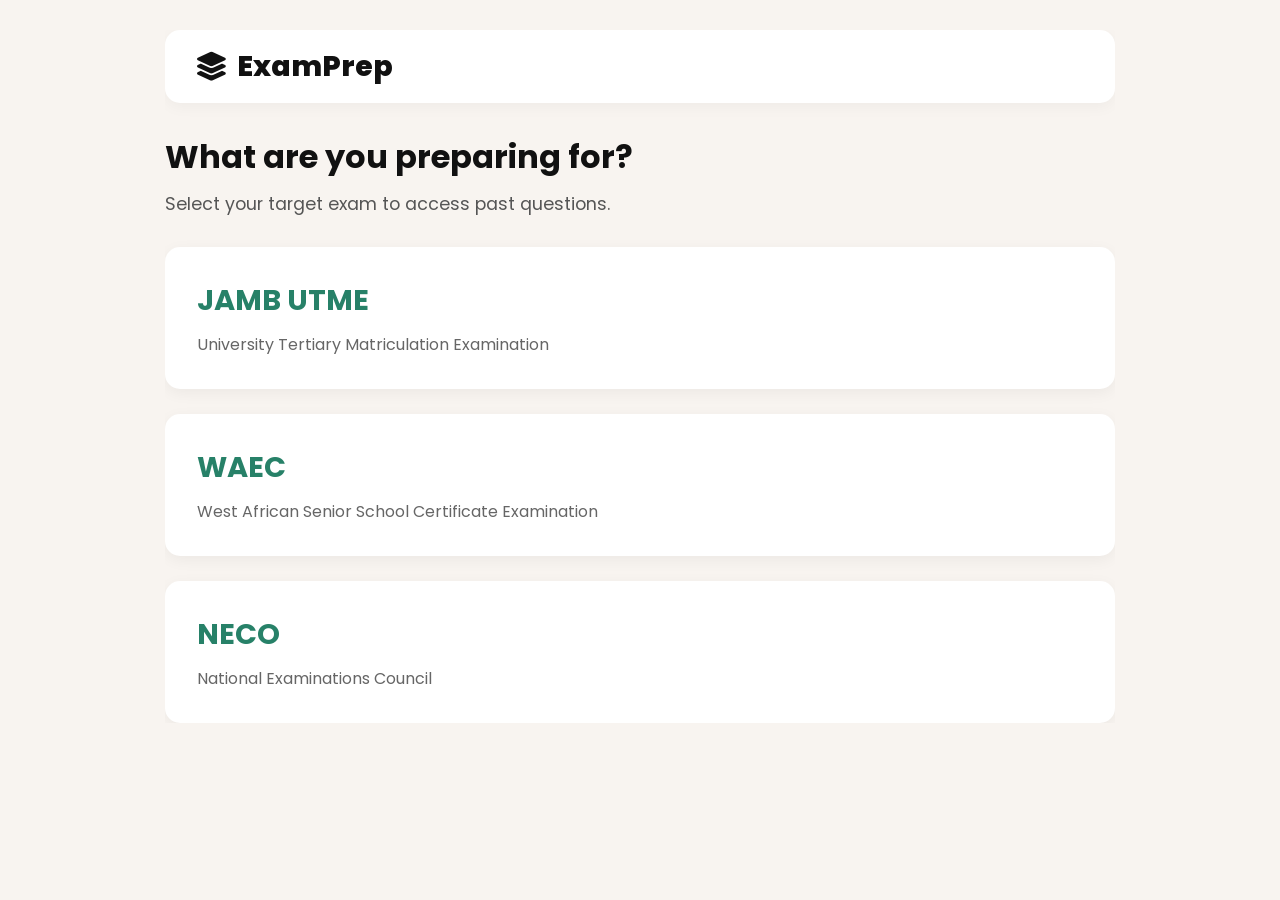
<file: question.html>
<!DOCTYPE html>
<html lang="en">
<head>
    <meta charset="UTF-8">
    <meta name="viewport" content="width=device-width, initial-scale=1.0">
    <title>Naija CBT Practice</title>
    <link rel="stylesheet" href="https://cdnjs.cloudflare.com/ajax/libs/font-awesome/6.4.0/css/all.min.css">
    <link href="https://fonts.googleapis.com/css2?family=Poppins:wght@400;600;800&display=swap" rel="stylesheet">
    <link rel="stylesheet" href="style.css">
</head>
<body>

    <div class="app-wrapper">
        <div class="header-nav">
            <div class="logo"><i class="fas fa-layer-group"></i> ExamPrep</div>
        </div>

        <section class="screen active-screen" id="exam-selection-screen">
            <div class="screen-header">
                <h1>What are you preparing for?</h1>
                <p>Select your target exam to access past questions.</p>
            </div>
            
            <div class="grid-container">
                <div class="exam-card" data-exam="JAMB">
                    <h2>JAMB UTME</h2>
                    <p>University Tertiary Matriculation Examination</p>
                </div>
                <div class="exam-card" data-exam="WAEC">
                    <h2>WAEC</h2>
                    <p>West African Senior School Certificate Examination</p>
                </div>
                <div class="exam-card" data-exam="NECO">
                    <h2>NECO</h2>
                    <p>National Examinations Council</p>
                </div>
            </div>
        </section>

        <section class="screen" id="subject-selection-screen" style="display: none;">
            <div class="screen-header">
                <button id="back-to-exams-btn" class="back-btn"><i class="fas fa-arrow-left"></i> Back</button>
                <h1>Select a Subject</h1>
                <p id="selected-exam-display">Showing subjects for...</p>
            </div>

            <div class="grid-container subject-grid">
                <div class="subject-card" data-available-for="JAMB WAEC NECO">
                    <div class="card-content">
                        <div class="icon-box" style="background-color: #ffeef2;"><i class="fas fa-book" style="color: #ff4d6d; font-size: 24px;"></i></div>
                        <div class="text-box">
                            <h2>English</h2>
                            <span class="q-count">Live API</span>
                        </div>
                    </div>
                    <div class="card-actions">
                        <button class="btn btn-study"><i class="fas fa-book-open"></i> Study</button>
                        <button class="btn btn-exam start-exam-btn" data-subject="English"><i class="fas fa-stopwatch"></i> Exam</button>
                    </div>
                </div>

                <div class="subject-card" data-available-for="JAMB WAEC NECO">
                    <div class="card-content">
                        <div class="icon-box" style="background-color: #e6f0fd;"><i class="fas fa-calculator" style="color: #0066ff; font-size: 24px;"></i></div>
                        <div class="text-box">
                            <h2>Mathematics</h2>
                            <span class="q-count">Live API</span>
                        </div>
                    </div>
                    <div class="card-actions">
                        <button class="btn btn-study"><i class="fas fa-book-open"></i> Study</button>
                        <button class="btn btn-exam start-exam-btn" data-subject="Mathematics"><i class="fas fa-stopwatch"></i> Exam</button>
                    </div>
                </div>

                <div class="subject-card" data-available-for="JAMB WAEC NECO">
                    <div class="card-content">
                        <div class="icon-box" style="background-color: #e8f5e9;"><i class="fas fa-leaf" style="color: #2e7d32; font-size: 24px;"></i></div>
                        <div class="text-box">
                            <h2>Biology</h2>
                            <span class="q-count">Live API</span>
                        </div>
                    </div>
                    <div class="card-actions">
                        <button class="btn btn-study"><i class="fas fa-book-open"></i> Study</button>
                        <button class="btn btn-exam start-exam-btn" data-subject="Biology"><i class="fas fa-stopwatch"></i> Exam</button>
                    </div>
                </div>

                <div class="subject-card" data-available-for="JAMB WAEC NECO">
                    <div class="card-content">
                        <div class="icon-box" style="background-color: #f3e5f5;"><i class="fas fa-atom" style="color: #8e24aa; font-size: 24px;"></i></div>
                        <div class="text-box">
                            <h2>Physics</h2>
                            <span class="q-count">Live API</span>
                        </div>
                    </div>
                    <div class="card-actions">
                        <button class="btn btn-study"><i class="fas fa-book-open"></i> Study</button>
                        <button class="btn btn-exam start-exam-btn" data-subject="Physics"><i class="fas fa-stopwatch"></i> Exam</button>
                    </div>
                </div>

                <div class="subject-card" data-available-for="JAMB WAEC NECO">
                    <div class="card-content">
                        <div class="icon-box" style="background-color: #fff3e0;"><i class="fas fa-flask" style="color: #ef6c00; font-size: 24px;"></i></div>
                        <div class="text-box">
                            <h2>Chemistry</h2>
                            <span class="q-count">Live API</span>
                        </div>
                    </div>
                    <div class="card-actions">
                        <button class="btn btn-study"><i class="fas fa-book-open"></i> Study</button>
                        <button class="btn btn-exam start-exam-btn" data-subject="Chemistry"><i class="fas fa-stopwatch"></i> Exam</button>
                    </div>
                </div>

                <div class="subject-card" data-available-for="JAMB WAEC NECO">
                    <div class="card-content">
                        <div class="icon-box" style="background-color: #e0f2f1;"><i class="fas fa-tractor" style="color: #00796b; font-size: 24px;"></i></div>
                        <div class="text-box">
                            <h2>Agric Science</h2>
                            <span class="q-count">Live API</span>
                        </div>
                    </div>
                    <div class="card-actions">
                        <button class="btn btn-study"><i class="fas fa-book-open"></i> Study</button>
                        <button class="btn btn-exam start-exam-btn" data-subject="Agricultural Science"><i class="fas fa-stopwatch"></i> Exam</button>
                    </div>
                </div>

                <div class="subject-card" data-available-for="JAMB WAEC NECO">
                    <div class="card-content">
                        <div class="icon-box" style="background-color: #e0f7fa;"><i class="fas fa-landmark" style="color: #00838f; font-size: 24px;"></i></div>
                        <div class="text-box">
                            <h2>Government</h2>
                            <span class="q-count">Live API</span>
                        </div>
                    </div>
                    <div class="card-actions">
                        <button class="btn btn-study"><i class="fas fa-book-open"></i> Study</button>
                        <button class="btn btn-exam start-exam-btn" data-subject="Government"><i class="fas fa-stopwatch"></i> Exam</button>
                    </div>
                </div>

                <div class="subject-card" data-available-for="JAMB WAEC NECO">
                    <div class="card-content">
                        <div class="icon-box" style="background-color: #fce4ec;"><i class="fas fa-feather-alt" style="color: #c2185b; font-size: 24px;"></i></div>
                        <div class="text-box">
                            <h2>Literature</h2>
                            <span class="q-count">Live API</span>
                        </div>
                    </div>
                    <div class="card-actions">
                        <button class="btn btn-study"><i class="fas fa-book-open"></i> Study</button>
                        <button class="btn btn-exam start-exam-btn" data-subject="Literature-in-English"><i class="fas fa-stopwatch"></i> Exam</button>
                    </div>
                </div>

                <div class="subject-card" data-available-for="JAMB WAEC NECO">
                    <div class="card-content">
                        <div class="icon-box" style="background-color: #efebe9;"><i class="fas fa-globe-africa" style="color: #5d4037; font-size: 24px;"></i></div>
                        <div class="text-box">
                            <h2>Geography</h2>
                            <span class="q-count">Live API</span>
                        </div>
                    </div>
                    <div class="card-actions">
                        <button class="btn btn-study"><i class="fas fa-book-open"></i> Study</button>
                        <button class="btn btn-exam start-exam-btn" data-subject="Geography"><i class="fas fa-stopwatch"></i> Exam</button>
                    </div>
                </div>

                <div class="subject-card" data-available-for="JAMB WAEC NECO">
                    <div class="card-content">
                        <div class="icon-box" style="background-color: #fff8e1;"><i class="fas fa-praying-hands" style="color: #f57f17; font-size: 24px;"></i></div>
                        <div class="text-box">
                            <h2>CRK / CRS</h2>
                            <span class="q-count">Live API</span>
                        </div>
                    </div>
                    <div class="card-actions">
                        <button class="btn btn-study"><i class="fas fa-book-open"></i> Study</button>
                        <button class="btn btn-exam start-exam-btn" data-subject="CRK"><i class="fas fa-stopwatch"></i> Exam</button>
                    </div>
                </div>

                <div class="subject-card" data-available-for="JAMB WAEC NECO">
                    <div class="card-content">
                        <div class="icon-box" style="background-color: #e8eaf6;"><i class="fas fa-chart-line" style="color: #283593; font-size: 24px;"></i></div>
                        <div class="text-box">
                            <h2>Economics</h2>
                            <span class="q-count">Live API</span>
                        </div>
                    </div>
                    <div class="card-actions">
                        <button class="btn btn-study"><i class="fas fa-book-open"></i> Study</button>
                        <button class="btn btn-exam start-exam-btn" data-subject="Economics"><i class="fas fa-stopwatch"></i> Exam</button>
                    </div>
                </div>

                <div class="subject-card" data-available-for="JAMB WAEC NECO">
                    <div class="card-content">
                        <div class="icon-box" style="background-color: #e1f5fe;"><i class="fas fa-file-invoice-dollar" style="color: #0277bd; font-size: 24px;"></i></div>
                        <div class="text-box">
                            <h2>Accounting</h2>
                            <span class="q-count">Live API</span>
                        </div>
                    </div>
                    <div class="card-actions">
                        <button class="btn btn-study"><i class="fas fa-book-open"></i> Study</button>
                        <button class="btn btn-exam start-exam-btn" data-subject="Financial Accounting"><i class="fas fa-stopwatch"></i> Exam</button>
                    </div>
                </div>

                <div class="subject-card" data-available-for="JAMB WAEC NECO">
                    <div class="card-content">
                        <div class="icon-box" style="background-color: #fbe9e7;"><i class="fas fa-store" style="color: #d84315; font-size: 24px;"></i></div>
                        <div class="text-box">
                            <h2>Commerce</h2>
                            <span class="q-count">Live API</span>
                        </div>
                    </div>
                    <div class="card-actions">
                        <button class="btn btn-study"><i class="fas fa-book-open"></i> Study</button>
                        <button class="btn btn-exam start-exam-btn" data-subject="Commerce"><i class="fas fa-stopwatch"></i> Exam</button>
                    </div>
                </div>

                <div class="subject-card" data-available-for="WAEC NECO">
                    <div class="card-content">
                        <div class="icon-box" style="background-color: #fff3e0;"><i class="fas fa-users" style="color: #ef6c00; font-size: 24px;"></i></div>
                        <div class="text-box">
                            <h2>Civic Education</h2>
                            <span class="q-count">Live API</span>
                        </div>
                    </div>
                    <div class="card-actions">
                        <button class="btn btn-study"><i class="fas fa-book-open"></i> Study</button>
                        <button class="btn btn-exam start-exam-btn" data-subject="Civic Education"><i class="fas fa-stopwatch"></i> Exam</button>
                    </div>
                </div>

                <div class="subject-card" data-available-for="WAEC NECO">
                    <div class="card-content">
                        <div class="icon-box" style="background-color: #e0f7fa;"><i class="fas fa-laptop-code" style="color: #00838f; font-size: 24px;"></i></div>
                        <div class="text-box">
                            <h2>Data Processing</h2>
                            <span class="q-count">Live API</span>
                        </div>
                    </div>
                    <div class="card-actions">
                        <button class="btn btn-study"><i class="fas fa-book-open"></i> Study</button>
                        <button class="btn btn-exam start-exam-btn" data-subject="Data Processing"><i class="fas fa-stopwatch"></i> Exam</button>
                    </div>
                </div>

                <div class="subject-card" data-available-for="WAEC NECO">
                    <div class="card-content">
                        <div class="icon-box" style="background-color: #ede7f6;"><i class="fas fa-superscript" style="color: #4527a0; font-size: 24px;"></i></div>
                        <div class="text-box">
                            <h2>Further Math</h2>
                            <span class="q-count">Live API</span>
                        </div>
                    </div>
                    <div class="card-actions">
                        <button class="btn btn-study"><i class="fas fa-book-open"></i> Study</button>
                        <button class="btn btn-exam start-exam-btn" data-subject="Further Mathematics"><i class="fas fa-stopwatch"></i> Exam</button>
                    </div>
                </div>

            </div>
        </section>

        <div class="cbt-container" id="exam-interface" style="display: none;">
            
            <header class="cbt-topbar">
                <div class="cbt-exam-info">
                    <i class="fas fa-laptop-code"></i>
                    <h2 id="subject-title">Loading...</h2>
                </div>
                <div class="cbt-timer-group">
                    <div class="cbt-timer">
                        <i class="fas fa-clock"></i> <span id="time-display">00:00</span>
                    </div>
                    <button id="quit-btn" class="btn-quit" title="Cancel Exam"><i class="fas fa-power-off"></i></button>
                </div>
            </header>

            <main class="cbt-main">
                <div class="question-header">
                    <span class="q-badge" id="question-tracker">Question 1 of 40</span>
                </div>
                
                <h3 id="question-text">Loading question...</h3>
                
                <div class="options-container">
                    <label class="custom-option">
                        <input type="radio" name="option" value="0">
                        <span class="radio-box"></span>
                        <span class="option-text" id="option-a">Option A</span>
                    </label>
                    <label class="custom-option">
                        <input type="radio" name="option" value="1">
                        <span class="radio-box"></span>
                        <span class="option-text" id="option-b">Option B</span>
                    </label>
                    <label class="custom-option">
                        <input type="radio" name="option" value="2">
                        <span class="radio-box"></span>
                        <span class="option-text" id="option-c">Option C</span>
                    </label>
                    <label class="custom-option">
                        <input type="radio" name="option" value="3">
                        <span class="radio-box"></span>
                        <span class="option-text" id="option-d">Option D</span>
                    </label>
                </div>
            </main>

            <section class="result-area" id="result-area" style="display: none;">
                <i class="fas fa-check-circle" style="font-size: 4rem; color: #278168;"></i>
                <h2>Exam Completed!</h2>
                <p>Your Final Score:</p>
                <h1 id="score-display">0/0</h1>
                <p id="feedback-text" style="margin-bottom: 30px;"></p>
                
                <div style="display: flex; justify-content: center; gap: 15px;">
                    <button id="review-btn" class="btn btn-exam" style="max-width: 250px;"><i class="fas fa-list-check"></i> Review Answers</button>
                    <button id="restart-btn" class="btn btn-study" style="max-width: 250px;" onclick="location.reload()"><i class="fas fa-home"></i> Dashboard</button>
                </div>
            </section>

            <footer class="cbt-footer">
                <button id="prev-btn" class="btn-nav btn-outline"><i class="fas fa-chevron-left"></i> Previous</button>
                <button id="next-btn" class="btn-nav btn-primary">Next <i class="fas fa-chevron-right"></i></button>
                <button id="submit-btn" class="btn-nav btn-danger" style="display:none;"><i class="fas fa-paper-plane"></i> Submit Exam</button>
            </footer>
        </div>

        <section class="screen" id="review-screen" style="display: none;">
            <div class="screen-header">
                <button id="back-to-results-btn" class="back-btn"><i class="fas fa-arrow-left"></i> Back to Score</button>
                <h1>Review Your Answers</h1>
                <p>Check what you got right and what you missed.</p>
            </div>
            
            <div id="review-content">
                </div>
        </section>

    </div>

    <script src="app.js"></script>
</body>
</html>
</file>
<file: style.css>
/* style.css */
* {
    box-sizing: border-box;
}

body {
    font-family: 'Poppins', sans-serif;
    background-color: #f8f4f0;
    margin: 0;
    padding: 20px;
    display: flex;
    justify-content: center;
    overflow-x: hidden;
    /* CRITICAL FIX: Stops horizontal scroll on mobile */
}

.app-wrapper {
    width: 100%;
    max-width: 950px;
    margin-top: 10px;
    overflow-x: hidden;
}

/* =========================================
   PREMIUM HEADER NAV
   ========================================= */
.header-nav {
    display: flex;
    justify-content: space-between;
    align-items: center;
    background: white;
    padding: 15px 30px;
    border-radius: 15px;
    box-shadow: 0 4px 15px rgba(0, 0, 0, 0.04);
    margin-bottom: 30px;
}

.logo {
    display: flex;
    align-items: center;
    gap: 10px;
    font-size: 1.8rem;
    font-weight: 800;
    color: #111;
}

#logged-out-nav {
    display: flex;
    gap: 15px;
}

.btn-nav-outline {
    border: 2px solid #278168;
    background: transparent;
    color: #278168;
    padding: 10px 25px;
    border-radius: 25px;
    font-weight: 600;
    font-family: 'Poppins', sans-serif;
    cursor: pointer;
    font-size: 1rem;
    transition: all 0.2s;
}

.btn-nav-outline:hover {
    background: #f0fdf4;
}

.btn-nav-solid {
    border: none;
    background: #f79a00;
    color: white;
    padding: 12px 25px;
    border-radius: 25px;
    font-weight: 600;
    font-family: 'Poppins', sans-serif;
    cursor: pointer;
    font-size: 1rem;
    transition: all 0.2s;
}

.btn-nav-solid:hover {
    background: #e68a00;
    transform: translateY(-2px);
}

/* Screen Headers & Nav */
.screen-header {
    margin-bottom: 30px;
}

.screen-header h1 {
    font-size: 2rem;
    color: #111;
    margin: 0 0 10px 0;
}

.screen-header p {
    color: #555;
    margin: 0;
    font-size: 1.1rem;
}

.back-btn {
    background: none;
    border: none;
    color: #278168;
    font-family: 'Poppins';
    font-weight: 600;
    font-size: 1rem;
    cursor: pointer;
    margin-bottom: 15px;
    display: flex;
    align-items: center;
    gap: 8px;
    padding: 0;
}

.back-btn:hover {
    text-decoration: underline;
}

/* Grids */
.grid-container {
    display: grid;
    gap: 25px;
}

.subject-grid {
    grid-template-columns: repeat(auto-fit, minmax(320px, 1fr));
}

/* Reduced from 350px for smaller screens */

/* Exam & Subject Cards */
.exam-card {
    background: white;
    border-radius: 15px;
    padding: 30px;
    box-shadow: 0 4px 15px rgba(0, 0, 0, 0.05);
    cursor: pointer;
    border: 2px solid transparent;
    transition: all 0.3s;
    width: 100%;
}

.exam-card:hover {
    border-color: #278168;
    transform: translateY(-5px);
}

.exam-card h2 {
    margin: 0 0 10px 0;
    color: #278168;
    font-size: 1.8rem;
}

.exam-card p {
    margin: 0;
    color: #666;
}

.subject-card {
    background-color: #ffffff;
    border: 2px solid #278168;
    width: 100%;
    border-radius: 20px;
    padding: 25px;
    box-shadow: 0 10px 30px rgba(0, 0, 0, 0.05);
}

.card-content {
    display: flex;
    align-items: center;
    gap: 20px;
    margin-bottom: 15px;
}

.icon-box {
    width: 60px;
    height: 60px;
    border-radius: 15px;
    flex-shrink: 0;
    display: flex;
    justify-content: center;
    align-items: center;
}

.icon-box i {
    font-size: 24px;
}

.text-box h2 {
    margin: 0;
    font-size: 1.5rem;
    font-weight: 800;
    color: #111;
    word-wrap: break-word;
}

/* CRITICAL FIX: Allows buttons to wrap on very small screens instead of pushing out of frame */
.card-actions {
    display: flex;
    gap: 10px;
    flex-wrap: wrap;
}

.btn {
    flex: 1 1 auto;
    padding: 12px 10px;
    font-size: 1rem;
    font-weight: 600;
    border-radius: 15px;
    border: none;
    cursor: pointer;
    display: flex;
    justify-content: center;
    align-items: center;
    gap: 8px;
    transition: transform 0.2s, opacity 0.2s;
    font-family: 'Poppins';
    text-align: center;
}

.btn:hover {
    transform: translateY(-2px);
    opacity: 0.9;
}

.btn-study {
    background-color: #307d6d;
    color: white;
}

.btn-exam {
    background-color: #f79a00;
    color: white;
}

.btn-theory {
    background-color: #6b4c9a;
    color: white;
}

.btn-theory:hover {
    background-color: #553c7a;
}

/* JAMB Drill Selection Styling */
.drill-grid {
    display: flex;
    flex-wrap: wrap;
    gap: 10px;
    margin-bottom: 20px;
}

.drill-subject {
    background: #f8f9fa;
    padding: 10px 15px;
    border-radius: 8px;
    border: 1px solid #ddd;
    cursor: pointer;
    font-size: 0.95rem;
    display: flex;
    align-items: center;
    gap: 8px;
    transition: background 0.2s;
    flex: 1 1 calc(33% - 10px);
    min-width: 140px;
}

.drill-subject.compulsory-subject {
    flex: 1 1 100%;
    background: #e8f5e9;
    border: 2px solid #278168;
    font-weight: bold;
}

.drill-subject:hover {
    background: #e9ecef;
}

.drill-subject input[type="checkbox"] {
    transform: scale(1.2);
    cursor: pointer;
    flex-shrink: 0;
}

/* =========================================
   CBT EXAM INTERFACE & NAVIGATION TABS
   ========================================= */
.cbt-container {
    background-color: #ffffff;
    border-radius: 12px;
    width: 100%;
    box-shadow: 0 10px 40px rgba(0, 0, 0, 0.1);
    overflow: hidden;
    margin: 0 auto;
}

.cbt-topbar {
    background-color: #1a362d;
    color: white;
    padding: 15px 30px;
    display: flex;
    justify-content: space-between;
    align-items: center;
    border-bottom: 4px solid #278168;
    flex-wrap: wrap;
    gap: 10px;
}

.cbt-exam-info {
    display: flex;
    align-items: center;
    gap: 12px;
}

.cbt-exam-info h2 {
    margin: 0;
    font-size: 1.2rem;
    font-weight: 600;
}

.cbt-timer-group {
    display: flex;
    align-items: center;
    gap: 15px;
}

.cbt-timer {
    background: #d9534f;
    padding: 8px 18px;
    border-radius: 50px;
    font-weight: 800;
    font-size: 1rem;
    display: flex;
    align-items: center;
    gap: 8px;
}

.btn-quit {
    background: #d9534f;
    color: white;
    border: none;
    border-radius: 50%;
    width: 40px;
    height: 40px;
    cursor: pointer;
    display: flex;
    flex-shrink: 0;
    align-items: center;
    justify-content: center;
    font-size: 1.2rem;
    transition: all 0.2s;
}

.btn-quit:hover {
    background: #c9302c;
    transform: scale(1.1);
}

/* Subject Navigation Tabs (JAMB Drill) */
.subject-tabs {
    display: flex;
    gap: 10px;
    padding: 12px 30px;
    background: #f8f9fa;
    border-bottom: 1px solid #eee;
    overflow-x: auto;
    white-space: nowrap;
    scrollbar-width: none;
}

.subject-tabs::-webkit-scrollbar {
    display: none;
}

.subject-tab-btn {
    padding: 8px 20px;
    border-radius: 20px;
    border: 2px solid #dee2e6;
    background: white;
    cursor: pointer;
    font-family: 'Poppins', sans-serif;
    font-size: 0.95rem;
    color: #555;
    transition: all 0.2s;
}

.subject-tab-btn:hover {
    background: #e9ecef;
}

.subject-tab-btn.active {
    background: #278168;
    color: white;
    border-color: #278168;
    font-weight: 600;
}

.cbt-main {
    padding: 30px;
    min-height: 400px;
}

.question-header {
    margin-bottom: 20px;
}

.q-badge {
    background-color: #e6f0fd;
    color: #0066ff;
    padding: 6px 15px;
    border-radius: 20px;
    font-size: 0.85rem;
    font-weight: 800;
    text-transform: uppercase;
}

#question-text {
    font-size: 1.2rem;
    color: #222;
    line-height: 1.6;
    margin-bottom: 30px;
    font-weight: 600;
    word-wrap: break-word;
}

.options-container {
    display: flex;
    flex-direction: column;
    gap: 12px;
}

.custom-option {
    display: flex;
    align-items: center;
    padding: 14px 15px;
    background-color: #f8f9fa;
    border: 2px solid #e9ecef;
    border-radius: 10px;
    cursor: pointer;
    transition: all 0.2s ease;
}

.custom-option:hover {
    background-color: #e6f0fd;
    border-color: #b3d4ff;
}

.custom-option input[type="radio"] {
    display: none;
}

.radio-box {
    width: 22px;
    height: 22px;
    border: 2px solid #adb5bd;
    border-radius: 50%;
    margin-right: 15px;
    display: inline-block;
    position: relative;
    flex-shrink: 0;
}

.custom-option input[type="radio"]:checked+.radio-box {
    border-color: #278168;
}

.custom-option input[type="radio"]:checked+.radio-box::after {
    content: "";
    width: 12px;
    height: 12px;
    background-color: #278168;
    border-radius: 50%;
    position: absolute;
    top: 50%;
    left: 50%;
    transform: translate(-50%, -50%);
}

.custom-option:has(input[type="radio"]:checked) {
    background-color: #e8f5e9;
    border-color: #278168;
}

.option-text {
    font-size: 1rem;
    color: #333;
    word-wrap: break-word;
}

/* STUDY MODE INSTANT FEEDBACK STYLES */
.custom-option.study-correct {
    background-color: #e8f5e9 !important;
    border-color: #278168 !important;
}

.custom-option.study-correct .option-text {
    color: #1a362d;
    font-weight: 800;
}

.custom-option.study-wrong {
    background-color: #fdeaea !important;
    border-color: #d9534f !important;
}

.custom-option.study-wrong .option-text {
    color: #842029;
    font-weight: 800;
}

.cbt-footer {
    padding: 15px 30px;
    background-color: #fcfcfc;
    border-top: 1px solid #eee;
    display: flex;
    justify-content: space-between;
    flex-wrap: wrap;
    gap: 10px;
}

.btn-nav {
    padding: 10px 20px;
    font-size: 1rem;
    font-weight: 600;
    border-radius: 8px;
    flex: 1 1 auto;
    justify-content: center;
    cursor: pointer;
    display: flex;
    align-items: center;
    gap: 10px;
    font-family: 'Poppins';
    transition: all 0.2s;
}

.btn-outline {
    background: transparent;
    color: #555;
    border: 2px solid #ccc;
}

.btn-outline:hover {
    background: #f1f1f1;
    color: #222;
}

.btn-primary {
    background: #0066ff;
    color: white;
    border: none;
}

.btn-primary:hover {
    background: #0052cc;
}

.btn-danger {
    background: #d9534f;
    color: white;
    border: none;
}

.btn-danger:hover {
    background: #c9302c;
}

/* Theory Specific */
.theory-textarea {
    width: 100%;
    height: 250px;
    padding: 15px;
    font-size: 1rem;
    font-family: 'Poppins', sans-serif;
    border: 2px solid #ddd;
    border-radius: 12px;
    resize: none;
    line-height: 1.6;
    background-color: #fcfcfc;
    transition: all 0.3s;
}

.theory-textarea:focus {
    outline: none;
    border-color: #6b4c9a;
    box-shadow: 0 0 0 4px rgba(107, 76, 154, 0.1);
    background-color: #ffffff;
}

/* Results & Reviews */
.result-area {
    text-align: center;
    padding: 40px 15px;
}

#score-display {
    font-size: 4rem;
    color: #278168;
    margin: 10px 0;
}

#review-content,
#theory-review-content {
    background: white;
    border-radius: 15px;
    padding: 20px;
    box-shadow: 0 4px 15px rgba(0, 0, 0, 0.05);
    margin-top: 20px;
    width: 100%;
    overflow-x: hidden;
}

.review-card {
    border-bottom: 1px solid #eee;
    padding-bottom: 20px;
    margin-bottom: 20px;
}

.review-card:last-child {
    border-bottom: none;
    margin-bottom: 0;
    padding-bottom: 0;
}

.review-q-text {
    font-size: 1.1rem;
    font-weight: 600;
    color: #222;
    margin-bottom: 15px;
    word-wrap: break-word;
}

.review-option {
    padding: 10px 12px;
    border-radius: 8px;
    margin-bottom: 8px;
    background: #f8f9fa;
    border: 1px solid #e9ecef;
    display: flex;
    justify-content: space-between;
    font-size: 0.95rem;
    word-wrap: break-word;
}

.review-option.correct {
    background: #e8f5e9;
    border-color: #278168;
    color: #1a362d;
    font-weight: bold;
}

.review-option.wrong {
    background: #fdeaea;
    border-color: #d9534f;
    color: #842029;
    font-weight: bold;
}

/* Theory Self-Grading */
.theory-review-card {
    background: white;
    border-radius: 15px;
    padding: 20px;
    box-shadow: 0 4px 15px rgba(0, 0, 0, 0.05);
    margin-bottom: 25px;
    border-left: 5px solid #6b4c9a;
}

.theory-q-text {
    font-size: 1.1rem;
    font-weight: 800;
    color: #222;
    margin-bottom: 15px;
}

.theory-answer-box {
    background: #f8f9fa;
    padding: 15px;
    border-radius: 8px;
    border: 1px solid #e9ecef;
    margin-bottom: 15px;
    word-wrap: break-word;
    font-size: 0.95rem;
}

.theory-marking-scheme {
    background: #e8f5e9;
    padding: 15px;
    border-radius: 8px;
    border: 1px solid #278168;
    font-size: 0.95rem;
}

.theory-marking-scheme h4 {
    margin: 0 0 10px 0;
    color: #1a362d;
    font-size: 1rem;
}

/* =========================================
   AUTH & PAYWALL STYLES (SPLIT UI)
   ========================================= */
#auth-screen {
    display: flex;
    justify-content: center;
    align-items: center;
    min-height: 80vh;
}

.auth-container {
    display: flex;
    background: white;
    border-radius: 20px;
    box-shadow: 0 15px 50px rgba(0, 0, 0, 0.08);
    overflow: hidden;
    width: 100%;
    max-width: 950px;
}

.auth-branding {
    background: linear-gradient(135deg, #1a362d 0%, #278168 100%);
    color: white;
    flex: 1;
    padding: 50px;
    display: flex;
    flex-direction: column;
    justify-content: center;
}

.auth-brand-content h2 {
    font-size: 1.5rem;
    color: #a3e4d7;
    margin-bottom: 30px;
}

.auth-brand-content h1 {
    font-size: 2.2rem;
    line-height: 1.2;
    margin-bottom: 20px;
}

.auth-brand-content p {
    font-size: 1rem;
    color: #d1f2eb;
    margin-bottom: 30px;
    line-height: 1.6;
}

.feature-item {
    font-size: 1rem;
    margin-bottom: 15px;
    display: flex;
    align-items: center;
    gap: 10px;
}

.feature-item i {
    color: #f79a00;
    font-size: 1.2rem;
}

.auth-form-wrapper {
    flex: 1;
    padding: 40px;
    background: #ffffff;
}

.auth-header-text {
    margin-bottom: 25px;
}

.auth-header-text h2 {
    font-size: 1.8rem;
    color: #111;
    margin: 0 0 10px 0;
}

.auth-header-text p {
    color: #666;
    margin: 0;
    font-size: 0.95rem;
}

.input-with-icon {
    position: relative;
    margin-bottom: 20px;
}

.input-with-icon i {
    position: absolute;
    top: 50%;
    left: 15px;
    transform: translateY(-50%);
    color: #888;
    font-size: 1rem;
}

.input-with-icon input {
    width: 100%;
    padding: 14px 14px 14px 45px;
    border: 2px solid #eee;
    border-radius: 10px;
    font-size: 1rem;
    font-family: 'Poppins';
    transition: all 0.3s;
}

.input-with-icon input:focus {
    border-color: #278168;
    outline: none;
    box-shadow: 0 0 0 4px rgba(39, 129, 104, 0.1);
}

.auth-options {
    display: flex;
    justify-content: space-between;
    align-items: center;
    margin-bottom: 25px;
    font-size: 0.9rem;
    flex-wrap: wrap;
    gap: 10px;
}

.remember-me {
    display: flex;
    align-items: center;
    gap: 8px;
    color: #555;
    cursor: pointer;
}

.forgot-pwd {
    color: #278168;
    text-decoration: none;
    font-weight: 600;
}

.auth-divider {
    text-align: center;
    margin: 20px 0;
    position: relative;
}

.auth-divider::before {
    content: "";
    position: absolute;
    top: 50%;
    left: 0;
    right: 0;
    height: 1px;
    background: #eee;
    z-index: 1;
}

.auth-divider span {
    background: white;
    padding: 0 15px;
    color: #888;
    font-size: 0.85rem;
    font-weight: 600;
    position: relative;
    z-index: 2;
}

.btn-google {
    width: 100%;
    padding: 12px;
    background: white;
    border: 2px solid #eee;
    border-radius: 10px;
    font-family: 'Poppins';
    font-size: 0.95rem;
    font-weight: 600;
    color: #333;
    display: flex;
    justify-content: center;
    align-items: center;
    gap: 10px;
    cursor: pointer;
    transition: background 0.2s;
}

.btn-google:hover {
    background: #f8f9fa;
    border-color: #ddd;
}

.auth-switch {
    text-align: center;
    margin-top: 20px;
    color: #555;
    font-size: 0.95rem;
}

#auth-toggle-link {
    color: #278168;
    font-weight: 800;
    text-decoration: none;
    margin-left: 5px;
}

.paywall-card {
    background: white;
    padding: 30px;
    border-radius: 20px;
    box-shadow: 0 10px 40px rgba(0, 0, 0, 0.1);
    max-width: 450px;
    margin: 40px auto;
    text-align: center;
    border-top: 5px solid #f79a00;
    width: 100%;
}

.pricing-box {
    background: #f8f9fa;
    border: 2px solid #e9ecef;
    border-radius: 12px;
    padding: 15px;
    margin: 20px 0;
}

.pricing-box h3 {
    margin: 0;
    font-size: 2rem;
    color: #111;
}

.pricing-box h3 span {
    font-size: 0.9rem;
    color: #888;
}

.trial-badge {
    display: inline-block;
    background: #e0f2f1;
    color: #00796b;
    padding: 5px 15px;
    border-radius: 20px;
    font-weight: 800;
    margin-top: 10px;
    font-size: 0.9rem;
}

/* =========================================
   ULTIMATE MOBILE RESPONSIVENESS (GALAXY S9+ PROOF)
   ========================================= */
@media (max-width: 768px) {
    body {
        padding: 5px;
        overflow-x: hidden;
    }

    .app-wrapper {
        margin-top: 5px;
        width: 100%;
        overflow-x: hidden;
    }

    .header-nav {
        flex-direction: column;
        gap: 10px;
        padding: 15px;
        text-align: center;
        border-radius: 10px;
    }

    #logged-out-nav {
        flex-wrap: wrap;
        justify-content: center;
    }

    .auth-container {
        flex-direction: column;
        border-radius: 15px;
    }

    .auth-branding {
        padding: 30px 15px;
    }

    .auth-form-wrapper {
        padding: 25px 15px;
    }

    .auth-brand-content h1 {
        font-size: 1.6rem;
    }

    .screen-header h1 {
        font-size: 1.5rem;
    }

    .subject-grid {
        grid-template-columns: 1fr;
    }

    /* Force single column */
    .subject-card {
        padding: 15px;
    }

    /* Less padding on small screens */
    .card-content {
        gap: 15px;
    }

    .text-box h2 {
        font-size: 1.3rem;
    }

    /* Allow buttons to stack if screen is too narrow */
    .card-actions {
        flex-direction: column;
        gap: 8px;
    }

    .btn {
        padding: 10px 0;
        font-size: 0.95rem;
        border-radius: 10px;
    }

    .cbt-topbar {
        padding: 12px 15px;
        flex-direction: column;
        gap: 10px;
    }

    .subject-tabs {
        padding: 10px 15px;
    }

    .cbt-main {
        padding: 15px;
    }

    #question-text {
        font-size: 1.05rem;
        margin-bottom: 20px;
    }

    .custom-option {
        padding: 10px 12px;
        border-radius: 8px;
    }

    .option-text {
        font-size: 0.95rem;
    }

    .radio-box {
        width: 18px;
        height: 18px;
        margin-right: 10px;
    }

    .custom-option input[type="radio"]:checked+.radio-box::after {
        width: 10px;
        height: 10px;
    }

    .cbt-footer {
        padding: 12px 15px;
        flex-direction: column;
        gap: 8px;
    }

    .btn-nav {
        padding: 10px;
        font-size: 0.95rem;
        width: 100%;
        justify-content: center;
    }

    #score-display {
        font-size: 3rem;
    }

    .result-area {
        padding: 30px 10px;
    }

    .drill-subject {
        flex: 1 1 100%;
    }

    /* Stack drill subjects on mobile */
    .pricing-box {
        padding: 10px;
    }
}
</file>
